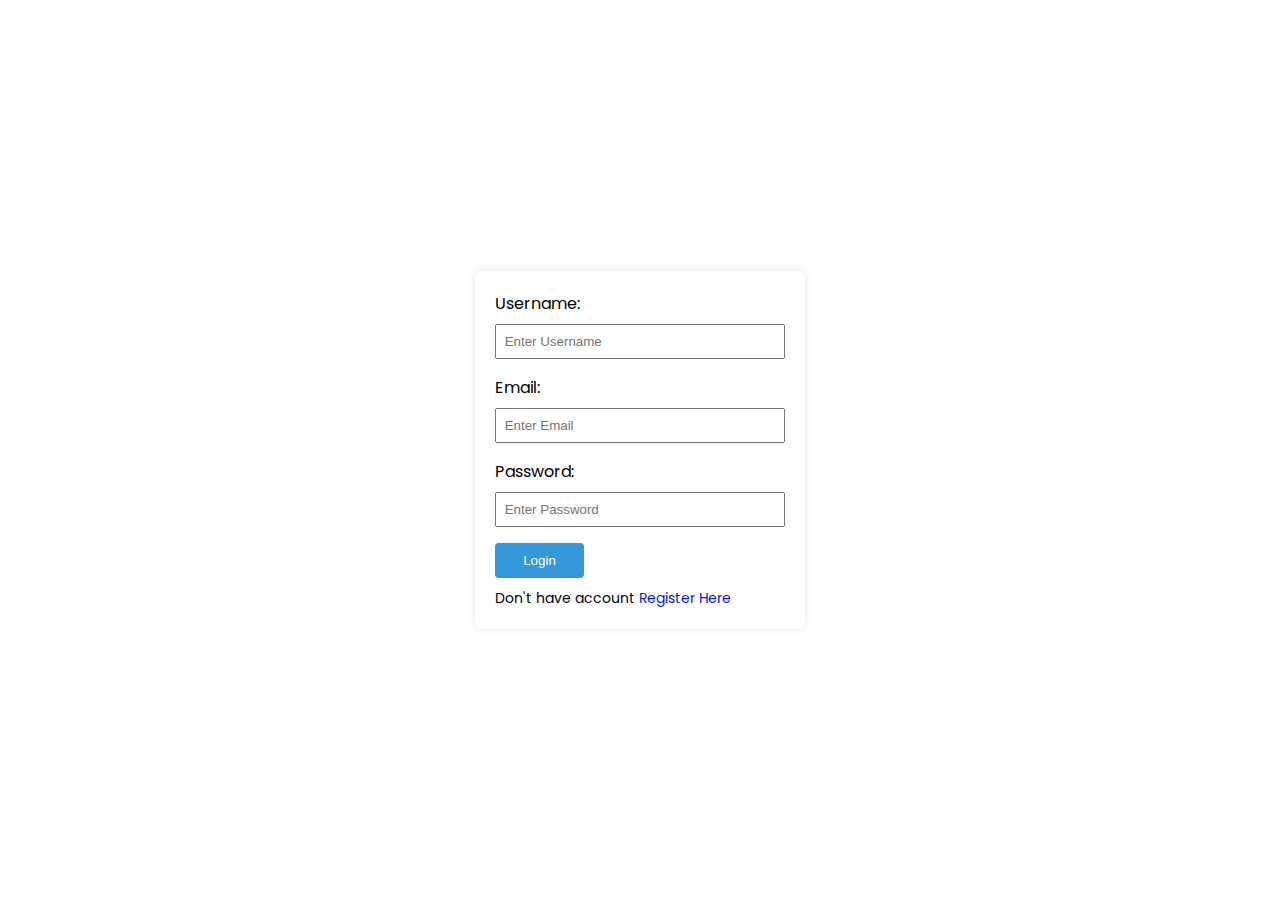
<file: index.html>
<!DOCTYPE html>
<html lang="en">

<head>
  <meta charset="UTF-8">
  <meta name="viewport" content="width=device-width, initial-scale=1.0">
  <meta name="description" content="Registration page">

  <!-- FAVICON -->
  <link rel="shortcut icon" href="https://www.freeiconspng.com/uploads/sign-up-icon-14.png" type="image/x-icon" />

  <!-- TITLE -->
  <title>FireBase - Login Form</title>

  <!-- CUSTOM CSS -->
  <link rel="stylesheet" href="./style.css">
</head>

<body>

  <form action="#">
    <label for="username">Username:</label>
    <input type="text" id="username" placeholder="Enter Username" name="username" required>

    <label for="email">Email:</label>
    <input type="email" id="email" placeholder="Enter Email" name="email" required>

    <label for="password">Password:</label>
    <input type="password" id="password" placeholder="Enter Password" name="password" autocomplete="off" required>

    <button type="submit">Login</button>
    <p>Don't have account <a href="./register.html">Register Here</a></p>
  </form>


  <!-- SCRIPT -->
  <script src="./script/login.js"></script>
</body>

</html>
</file>
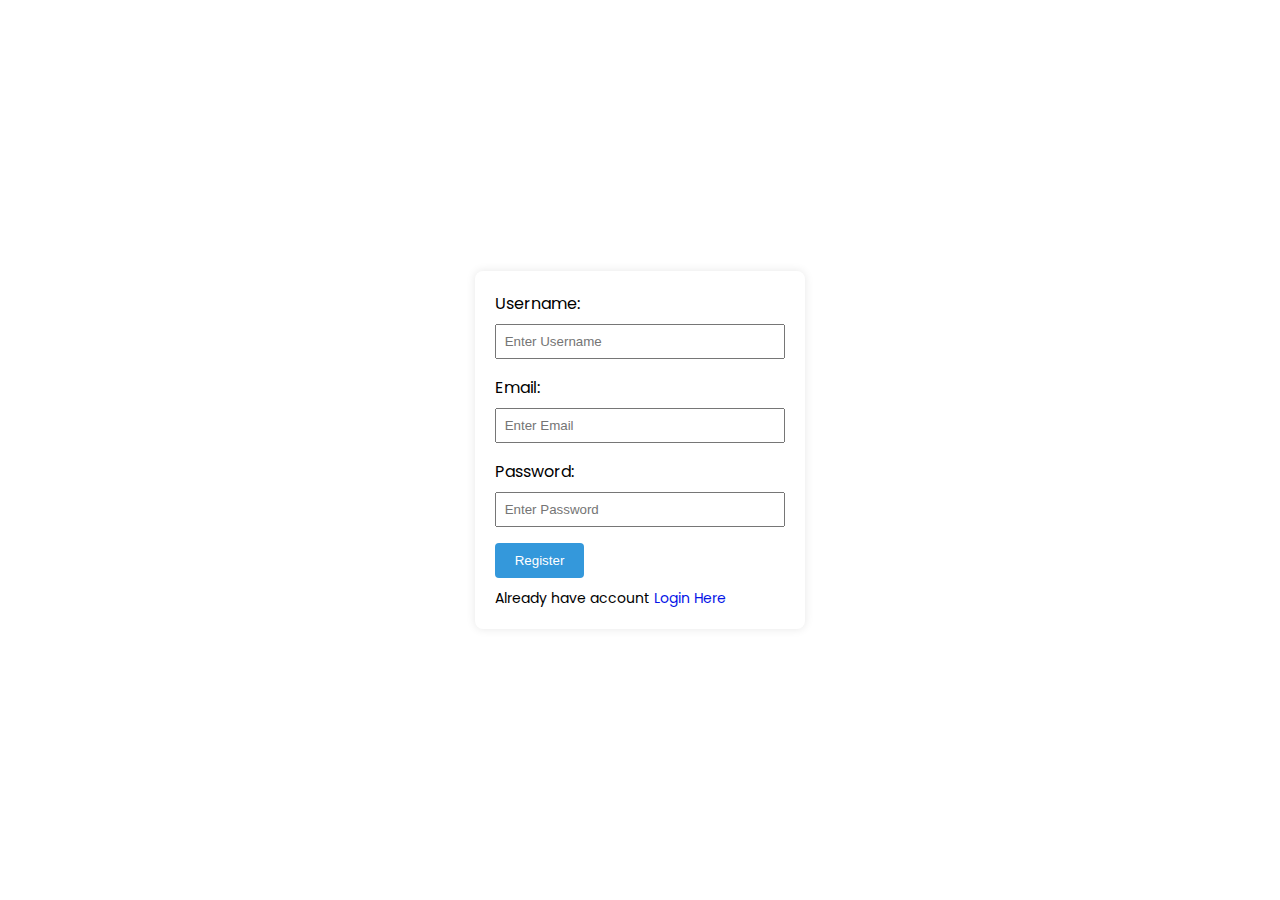
<file: register.html>
<!DOCTYPE html>
<html lang="en">

<head>
  <meta charset="UTF-8">
  <meta name="viewport" content="width=device-width, initial-scale=1.0">
  <meta name="description" content="Registration page">

  <!-- FAVICON -->
  <link rel="shortcut icon" href="https://www.freeiconspng.com/uploads/sign-up-icon-14.png" type="image/x-icon" />

  <!-- TITLE -->
  <title>FireBase - Register Form</title>

  <!-- CUSTOM CSS -->
  <link rel="stylesheet" href="./style.css">
</head>

<body>

  <form action="#">
    <label for="username">Username:</label>
    <input type="text" id="username" placeholder="Enter Username" name="username" required>

    <label for="email">Email:</label>
    <input type="email" id="email" placeholder="Enter Email" name="email" required>

    <label for="password">Password:</label>
    <input type="password" id="password" placeholder="Enter Password" name="password" autocomplete="off" required>

    <button type="submit">Register</button>
    <p>Already have account <a href="./index.html">Login Here</a></p>
  </form>


  <!-- SCRIPT -->
  <script src="./script/register.js"></script>
</body>

</html>
</file>
<file: style.css>
/* FONTS */
@import url('https://fonts.googleapis.com/css2?family=Poppins:wght@400;500&family=Roboto:wght@400;500&display=swap');

*,
*::before,
*::after {
  margin: 0;
  padding: 0;
  box-sizing: border-box;
}

:root {
  --font-one: 'Poppins',
    sans-serif;
  --font-two: 'Roboto',
    sans-serif;

  --clr-white: #FFFFFF;
  --clr-grey: #7F7F7F;
  --clr-black: #000000;
}

body {
  background-color: var(--clr-white);
  color: var(--clr-black);
  font-size: 1rem;
  font-family: var(--font-one);

  display: flex;
  align-items: center;
  justify-content: center;
  height: 100vh;
}

form {
  background-color: var(--clr-white);
  padding: 20px;
  border-radius: 8px;
  box-shadow: 0 0 10px rgba(0, 0, 0, 0.1);
}

label {
  display: block;
  margin-bottom: 8px;
}

input {
  width: 100%;
  padding: 8px;
  margin-bottom: 16px;
  box-sizing: border-box;
}

button {
  width: 89.6375px;
  background-color: #3498db;
  color: var(--clr-white);
  padding: 10px 20px;
  border: none;
  border-radius: 4px;
  cursor: pointer;
}

p {
  margin-top: 10px;
  font-size: 14px;
}

a {
  color: #0514e7;
  text-decoration: none;
}

a:hover {
  text-decoration: underline;
}
</file>
